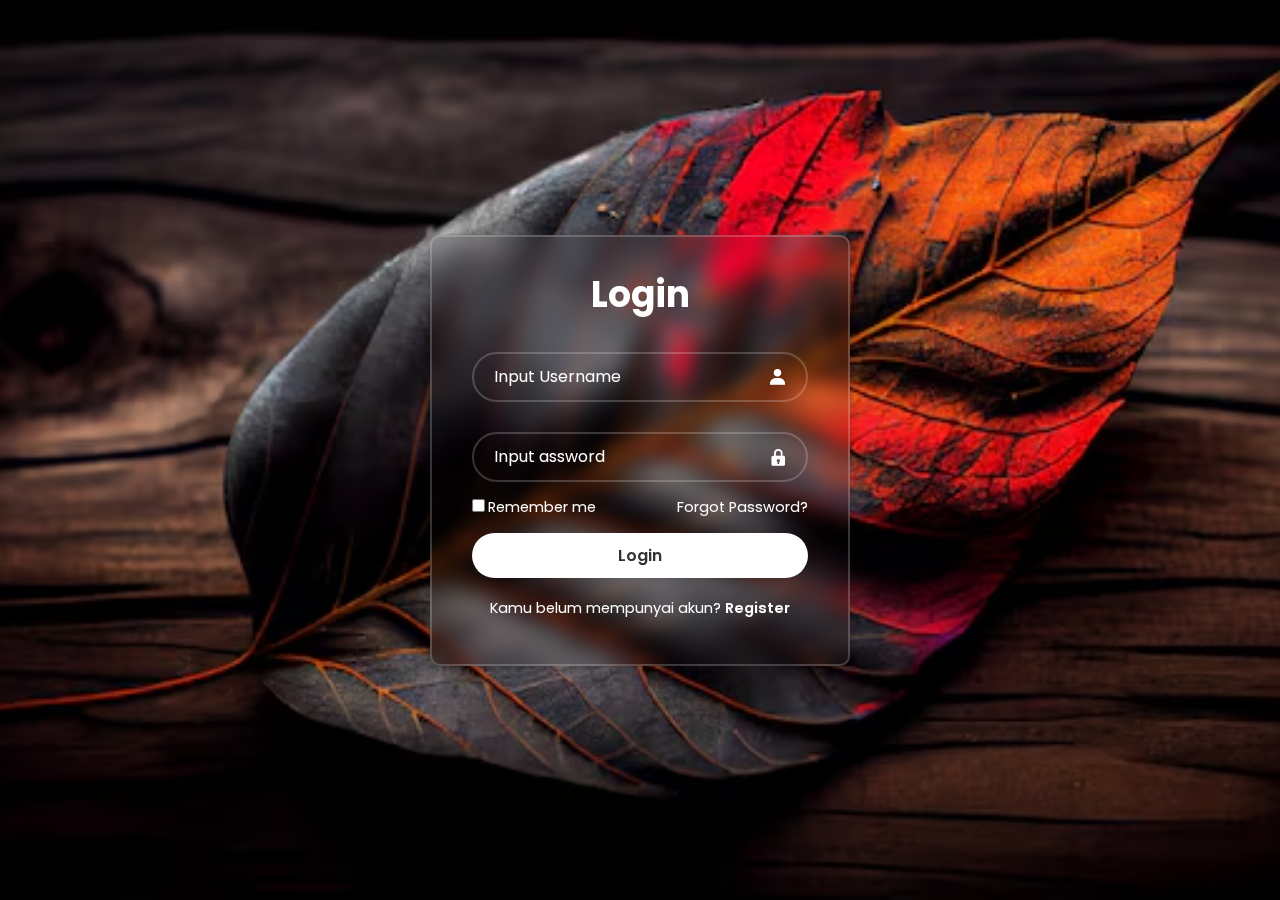
<file: index.html>
<!DOCTYPE html>
<html lang="en">
  <head>
    <meta charset="UTF-8" />
    <meta name="viewport" content="width=device-width, initial-scale=1.0" />
    <title>Login</title>
    <link rel="stylesheet" href="login.css" />
    <link href="https://unpkg.com/boxicons@2.1.4/css/boxicons.min.css" rel="stylesheet" />
    <link rel="preconnect" href="https://fonts.googleapis.com" />
    <link rel="preconnect" href="https://fonts.gstatic.com" crossorigin />
    <link
      href="https://fonts.googleapis.com/css2?family=Poppins:ital,wght@0,100;0,200;0,300;0,400;0,500;0,600;0,700;0,800;0,900;1,100;1,200;1,300;1,400;1,500;1,600;1,700;1,800;1,900&family=Roboto:ital,wght@0,100;0,300;0,400;0,500;0,700;0,900;1,100;1,300;1,400;1,500;1,700;1,900&display=swap"
      rel="stylesheet"
    />
  </head>
  <body>
    <div class="wrapper">
      <form action="main.html">
        <h1>Login</h1>
        <div class="input-box">
          <input type="text" placeholder="Input Username" required />
          <i class="bx bxs-user"></i>
        </div>
        <div class="input-box">
          <input type="text" placeholder="Input assword" required />
          <i class="bx bxs-lock"></i>
        </div>

        <div class="remember-forgot">
          <label><input type="checkbox" />Remember me</label>
          <a href="#">Forgot Password?</a>
        </div>

        <a href="main.html"><button type="submit" class="btn">Login</button></a>

        <div class="register-link">
          <p>Kamu belum mempunyai akun? <a href="register.html">Register</a></p>
        </div>
      </form>
    </div>
  </body>
</html>
</file>
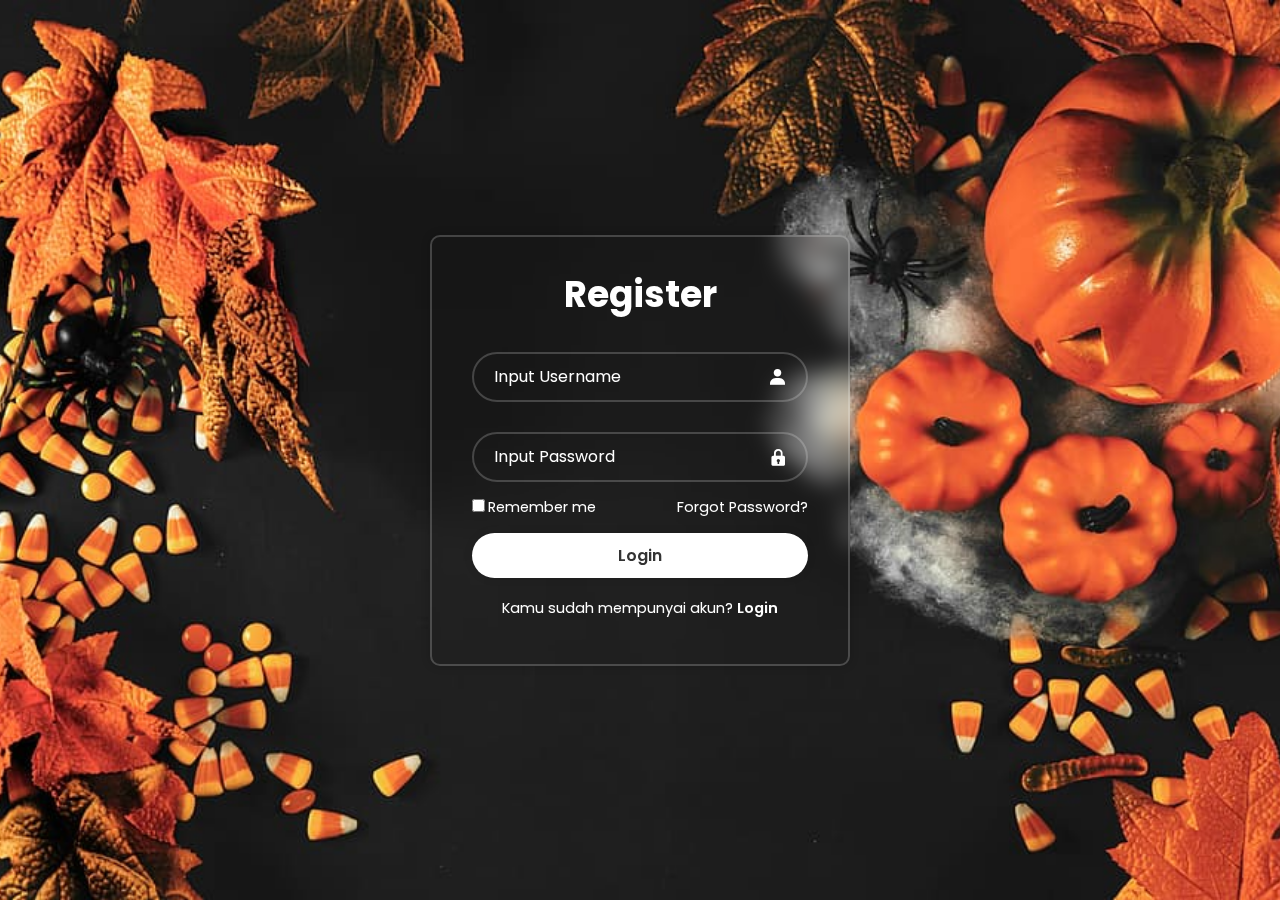
<file: register.html>
<!DOCTYPE html>
<html lang="en">
  <head>
    <meta charset="UTF-8" />
    <meta name="viewport" content="width=device-width, initial-scale=1.0" />
    <title>Register</title>
    <link rel="stylesheet" href="login.css" />
    <link href="https://unpkg.com/boxicons@2.1.4/css/boxicons.min.css" rel="stylesheet" />
    <link rel="preconnect" href="https://fonts.googleapis.com" />
    <link rel="preconnect" href="https://fonts.gstatic.com" crossorigin />
    <link
      href="https://fonts.googleapis.com/css2?family=Poppins:ital,wght@0,100;0,200;0,300;0,400;0,500;0,600;0,700;0,800;0,900;1,100;1,200;1,300;1,400;1,500;1,600;1,700;1,800;1,900&family=Roboto:ital,wght@0,100;0,300;0,400;0,500;0,700;0,900;1,100;1,300;1,400;1,500;1,700;1,900&display=swap"
      rel="stylesheet"
    />
    <style>
      body {
        background: url(images/daun2.jpg) no-repeat;
        background-size: cover;
        background-position: center;
      }
    </style>
  </head>
  <body>
    <div class="wrapper">
      <form action="main.html">
        <h1>Register</h1>
        <div class="input-box">
          <input type="text" placeholder="Input Username" required />
          <i class="bx bxs-user"></i>
        </div>
        <div class="input-box">
          <input type="text" placeholder="Input Password" required />
          <i class="bx bxs-lock"></i>
        </div>

        <div class="remember-forgot">
          <label><input type="checkbox" />Remember me</label>
          <a href="#">Forgot Password?</a>
        </div>

        <button type="submit" class="btn">Login</button>

        <div class="register-link">
          <p>Kamu sudah mempunyai akun? <a href="index.html">Login</a></p>
        </div>
      </form>
    </div>
  </body>
</html>
</file>
<file: login.css>
@import url("https://fonts.googleapis.com/css2?family=Poppins:ital,wght@0,100;0,200;0,300;0,400;0,500;0,600;0,700;0,800;0,900;1,100;1,200;1,300;1,400;1,500;1,600;1,700;1,800;1,900&family=Roboto:ital,wght@0,100;0,300;0,400;0,500;0,700;0,900;1,100;1,300;1,400;1,500;1,700;1,900&display=swap");

* {
  margin: 0;
  padding: 0;
  box-sizing: border-box;
  font-family: "Poppins", sans-serif;
}

body {
  display: flex;
  justify-content: center;
  align-items: center;
  min-height: 100vh;
  background: url("images/daun\ 1.avif") no-repeat;
  background-size: cover;
  background-position: center;
}

.wrapper {
  width: 420px;
  background: transparent;
  border: 2px solid rgba(255, 255, 255, 0.2);
  backdrop-filter: blur(10px);
  box-shadow: 0 0 10px rgba(0, 0, 0, 0.2);
  color: #ffff;
  border-radius: 10px;
  padding: 30px 40px;
}

.wrapper h1 {
  font-size: 36px;
  text-align: center;
}

.wrapper .input-box {
  position: relative;
  width: 100%;
  height: 50px;
  margin: 30px 0;
}

.input-box input {
  width: 100%;
  height: 100%;
  background: transparent;
  border: none;
  outline: none;
  border: 2px solid rgba(255, 255, 255, 0.2);
  border-radius: 40px;
  font-size: 16px;
  color: #ffff;
  padding: 20px 45px 20px 20px;
}

.input-box input::placeholder {
  color: #ffff;
}

.input-box i {
  position: absolute;
  right: 20px;
  top: 50%;
  transform: translateY(-50%);
  font-size: 20px;
}

.wrapper .remember-forgot {
  display: flex;
  justify-content: space-between;
  font-size: 14.5px;
  margin: -15px 0 15px;
}

.remember-forgot label input {
  accent-color: #ffff;
  margin-right: 3px;
}

.remember-forgot a {
  color: #ffff;
  text-decoration: none;
}

.remember-forgot a:hover {
  text-decoration: underline;
}

.wrapper .btn {
  width: 100%;
  height: 45px;
  background-color: #ffff;
  border: none;
  outline: none;
  border-radius: 40px;
  box-shadow: 0 0 10px rgba(0, 0, 0, 0.1);
  cursor: pointer;
  font-size: 16px;
  color: #333;
  font-weight: 600;
}

.wrapper .register-link {
  font-size: 14.5px;
  text-align: center;
  margin: 20px 0 15px;
}

.register-link p a {
  color: #ffff;
  text-decoration: none;
  font-weight: 600;
}

.register-link p a:hover {
  text-decoration: underline;
}
</file>
